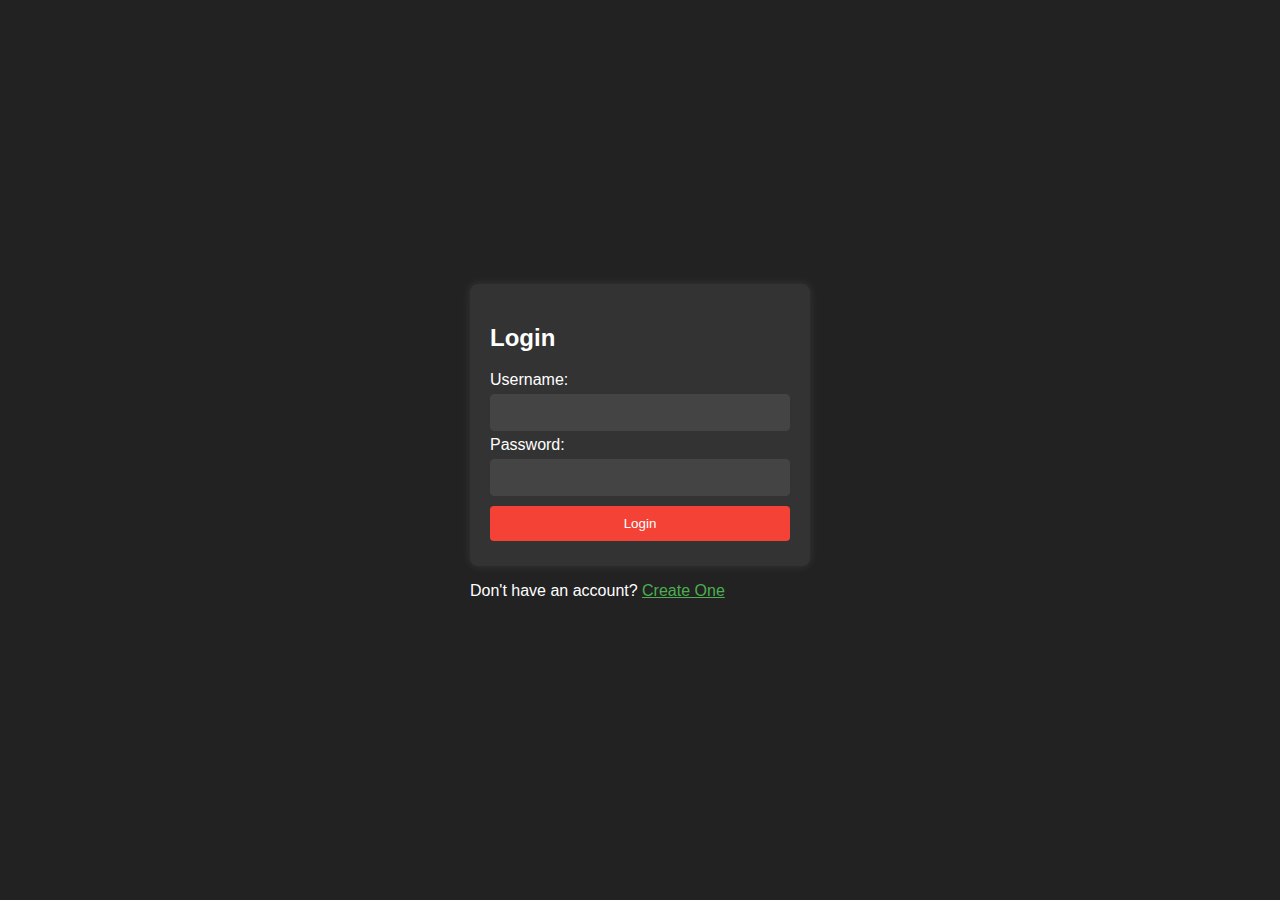
<file: index.html>
<!DOCTYPE html>
<html lang="en">
<head>
    <meta charset="UTF-8">
    <meta name="viewport" content="width=device-width, initial-scale=1.0">
    <title>Login Page</title>
    <style>
        body {
            font-family: Arial, sans-serif;
            background-color: #222;
            margin: 0;
            padding: 0;
            display: flex;
            justify-content: center;
            align-items: center;
            height: 100vh;
        }
        form {
            background-color: #333;
            padding: 20px;
            border-radius: 8px;
            box-shadow: 0px 0px 10px rgba(255, 255, 255, 0.1);
            width: 300px;
        }
        input[type="text"],
        input[type="password"],
        input[type="submit"] {
            width: 100%;
            padding: 10px;
            margin: 5px 0;
            border: 1px solid #444;
            border-radius: 4px;
            box-sizing: border-box;
            background-color: #444;
            color: #fff;
        }
        input[type="submit"] {
            background-color: #f44336; /* Changed to red */
            color: white;
            border: none;
            cursor: pointer;
        }
        input[type="submit"]:hover {
            background-color: #e53935; /* Darker shade of red */
        }
        label {
            color: #fff;
        }
        a {
            color: #4caf50;
        }
    </style>
</head>
<body>
    <div id="loginSection">
        <form id="loginForm" action="home.html" method="post" onsubmit="return validateLogin()">
            <h2 style="color: #fff;">Login</h2>
            <label for="username">Username:</label>
            <input type="text" id="username" name="username" required>
            <label for="password">Password:</label>
            <input type="password" id="password" name="password" required>
            <input type="submit" value="Login">
        </form>
        <p style="color: #fff;">Don't have an account? <a href="#" onclick="toggleForm()">Create One</a></p>
    </div>

    <div id="registrationSection" style="display:none;">
        <form id="registrationForm" action="#" method="post" onsubmit="return createUser()">
            <label for="newUsername">Username:</label>
            <input type="text" id="newUsername" name="newUsername" required>
            <label for="newPassword">Password:</label>
            <input type="password" id="newPassword" name="newPassword" required>
            <input type="submit" value="Create Account">
        </form>
        <p style="color: #fff;">Already have an account? <a href="#" onclick="toggleForm()">Login</a></p>
    </div>

    <script>
        function validateLogin() {
            var username = document.getElementById("username").value;
            var password = document.getElementById("password").value;

            if (username === "pass" && password === "pass") {
                return true; // Proceed to home.html
            } else {
                alert("Incorrect username or password");
                return false; // Prevent form submission
            }
        }

        function toggleForm() {
            var loginSection = document.getElementById("loginSection");
            var registrationSection = document.getElementById("registrationSection");

            if (loginSection.style.display === "none") {
                loginSection.style.display = "block";
                registrationSection.style.display = "none";
            } else {
                loginSection.style.display = "none";
                registrationSection.style.display = "block";
            }
        }

        function createUser() {
            var newUsername = document.getElementById("newUsername").value;
            var newPassword = document.getElementById("newPassword").value;

            alert("Account created successfully for " + newUsername);
            return true; // Allow form submission
        }
    </script>
</body>
</html>
</file>
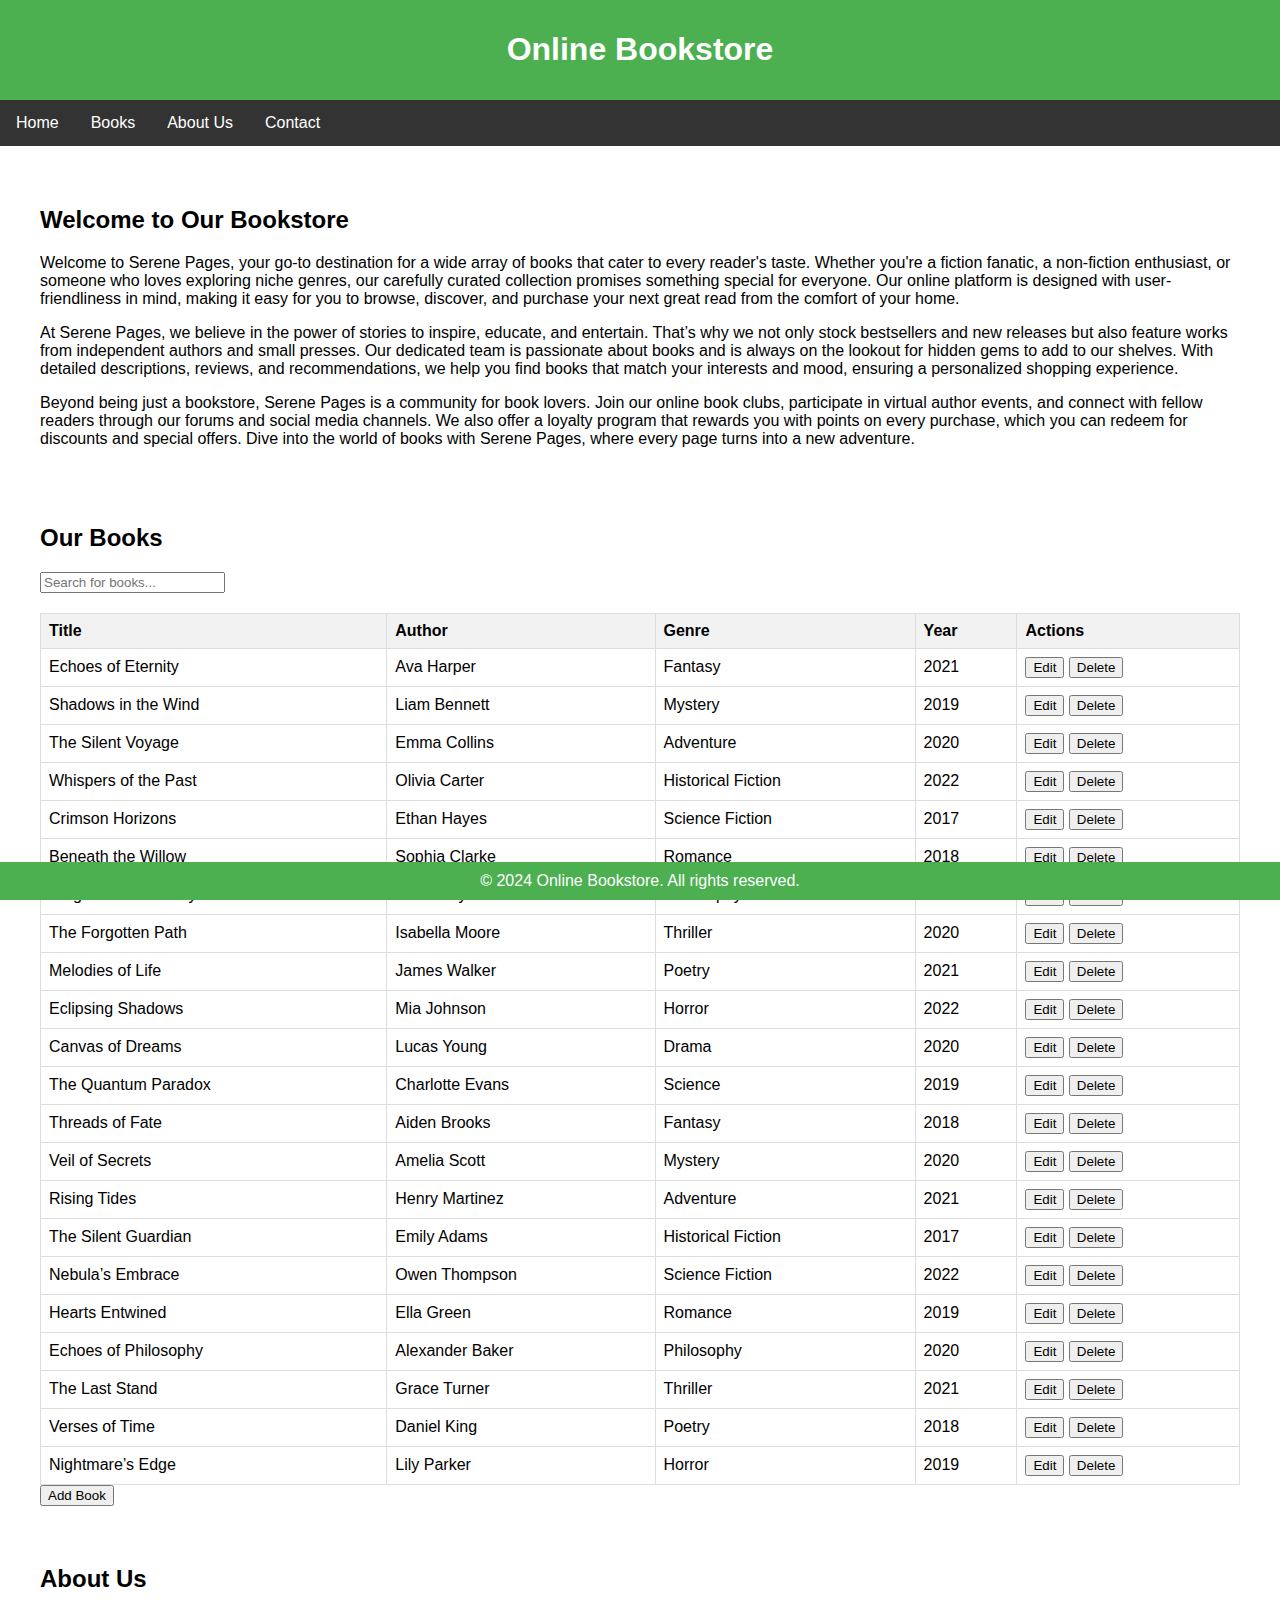
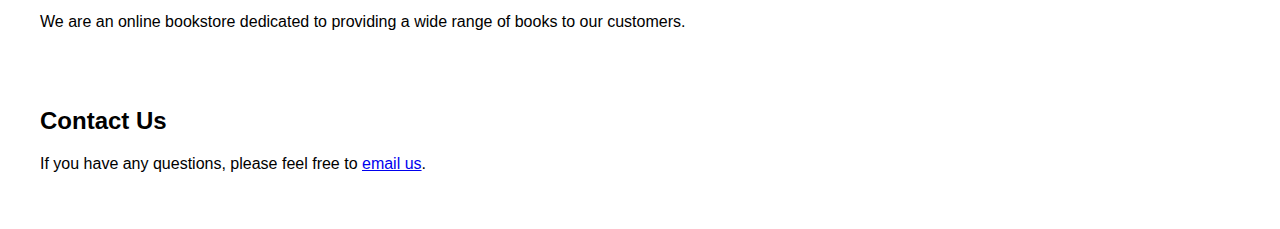
<file: home.html>
<!DOCTYPE html>
<html lang="en">
<head>
    <meta charset="UTF-8">
    <meta name="viewport" content="width=device-width, initial-scale=1.0">
    <title>Online Bookstore</title>
    <style>
        body {
            font-family: Arial, sans-serif;
            margin: 0;
            padding: 0;
        }
        header {
            background-color: #4CAF50;
            color: white;
            padding: 10px 0;
            text-align: center;
        }
        nav {
            background-color: #333;
            overflow: hidden;
        }
        nav a {
            float: left;
            display: block;
            color: white;
            text-align: center;
            padding: 14px 16px;
            text-decoration: none;
        }
        nav a:hover {
            background-color: #ddd;
            color: black;
        }
        footer {
            background-color: #4CAF50;
            color: white;
            text-align: center;
            padding: 10px 0;
            position: fixed;
            width: 100%;
            bottom: 0;
        }
        main {
            padding: 20px;
        }
        section {
            padding: 20px;
        }
        table {
            width: 100%;
            border-collapse: collapse;
            margin-top: 20px;
        }
        table, th, td {
            border: 1px solid #ddd;
        }
        th, td {
            padding: 8px;
            text-align: left;
        }
        th {
            background-color: #f2f2f2;
        }
        #formContainer {
            margin-top: 20px;
        }
        .hidden {
            display: none;
        }
    </style>
</head>
<body>
    <header>
        <h1>Online Bookstore</h1>
    </header>
    <nav>
        <a href="#home">Home</a>
        <a href="#books">Books</a>
        <a href="#about">About Us</a>
        <a href="#contact">Contact</a>
    </nav>
    <main>
        <section id="home">
            <h2>Welcome to Our Bookstore</h2>
            <p>Welcome to Serene Pages, your go-to destination for a wide array of books that cater to every reader's taste. Whether you're a fiction fanatic, a non-fiction enthusiast, or someone who loves exploring niche genres, our carefully curated collection promises something special for everyone. Our online platform is designed with user-friendliness in mind, making it easy for you to browse, discover, and purchase your next great read from the comfort of your home.</p>

<p>At Serene Pages, we believe in the power of stories to inspire, educate, and entertain. That’s why we not only stock bestsellers and new releases but also feature works from independent authors and small presses. Our dedicated team is passionate about books and is always on the lookout for hidden gems to add to our shelves. With detailed descriptions, reviews, and recommendations, we help you find books that match your interests and mood, ensuring a personalized shopping experience.</p>

<p>Beyond being just a bookstore, Serene Pages is a community for book lovers. Join our online book clubs, participate in virtual author events, and connect with fellow readers through our forums and social media channels. We also offer a loyalty program that rewards you with points on every purchase, which you can redeem for discounts and special offers. Dive into the world of books with Serene Pages, where every page turns into a new adventure.</p>
        </section>

        <section id="books">
            <h2>Our Books</h2>
            <input type="text" id="searchInput" placeholder="Search for books..." onkeyup="searchBook()">
            <table id="bookTable">
                <thead>
                    <tr>
                        <th>Title</th>
                        <th>Author</th>
                        <th>Genre</th>
                        <th>Year</th>
                        <th>Actions</th>
                    </tr>
                </thead>
                <tbody id="bookTableBody">
                    <!-- Sample data rows will go here -->
                </tbody>
            </table>

            <div id="formContainer" class="hidden">
                <h2 id="formTitle">Add Book</h2>
                <form id="bookForm" onsubmit="return saveBook()">
                    <input type="hidden" id="bookIndex">
                    <label for="title">Title:</label>
                    <input type="text" id="title" required><br><br>
                    <label for="author">Author:</label>
                    <input type="text" id="author" required><br><br>
                    <label for="genre">Genre:</label>
                    <input type="text" id="genre" required><br><br>
                    <label for="year">Year:</label>
                    <input type="number" id="year" required><br><br>
                    <button type="submit">Save</button>
                    <button type="button" onclick="cancelEdit()">Cancel</button>
                </form>
            </div>

            <button onclick="showAddForm()">Add Book</button>
        </section>

        <section id="about">
            <h2>About Us</h2>
            <p>We are an online bookstore dedicated to providing a wide range of books to our customers.</p>
        </section>

        <section id="contact">
            <h2>Contact Us</h2>
            <p>If you have any questions, please feel free to <a href="mailto:info@onlinebookstore.com">email us</a>.</p>
        </section>
    </main>
    <footer>
        &copy; 2024 Online Bookstore. All rights reserved.
    </footer>

    <script>
       let books = [
    { title: 'Echoes of Eternity', author: 'Ava Harper', genre: 'Fantasy', year: 2021 },
    { title: 'Shadows in the Wind', author: 'Liam Bennett', genre: 'Mystery', year: 2019 },
    { title: 'The Silent Voyage', author: 'Emma Collins', genre: 'Adventure', year: 2020 },
    { title: 'Whispers of the Past', author: 'Olivia Carter', genre: 'Historical Fiction', year: 2022 },
    { title: 'Crimson Horizons', author: 'Ethan Hayes', genre: 'Science Fiction', year: 2017 },
    { title: 'Beneath the Willow', author: 'Sophia Clarke', genre: 'Romance', year: 2018 },
    { title: 'Fragments of Reality', author: 'Noah Reynolds', genre: 'Philosophy', year: 2019 },
    { title: 'The Forgotten Path', author: 'Isabella Moore', genre: 'Thriller', year: 2020 },
    { title: 'Melodies of Life', author: 'James Walker', genre: 'Poetry', year: 2021 },
    { title: 'Eclipsing Shadows', author: 'Mia Johnson', genre: 'Horror', year: 2022 },
    { title: 'Canvas of Dreams', author: 'Lucas Young', genre: 'Drama', year: 2020 },
    { title: 'The Quantum Paradox', author: 'Charlotte Evans', genre: 'Science', year: 2019 },
    { title: 'Threads of Fate', author: 'Aiden Brooks', genre: 'Fantasy', year: 2018 },
    { title: 'Veil of Secrets', author: 'Amelia Scott', genre: 'Mystery', year: 2020 },
    { title: 'Rising Tides', author: 'Henry Martinez', genre: 'Adventure', year: 2021 },
    { title: 'The Silent Guardian', author: 'Emily Adams', genre: 'Historical Fiction', year: 2017 },
    { title: 'Nebula’s Embrace', author: 'Owen Thompson', genre: 'Science Fiction', year: 2022 },
    { title: 'Hearts Entwined', author: 'Ella Green', genre: 'Romance', year: 2019 },
    { title: 'Echoes of Philosophy', author: 'Alexander Baker', genre: 'Philosophy', year: 2020 },
    { title: 'The Last Stand', author: 'Grace Turner', genre: 'Thriller', year: 2021 },
    { title: 'Verses of Time', author: 'Daniel King', genre: 'Poetry', year: 2018 },
    { title: 'Nightmare’s Edge', author: 'Lily Parker', genre: 'Horror', year: 2019 }
];


        function renderTable() {
            const tbody = document.getElementById('bookTableBody');
            tbody.innerHTML = '';
            books.forEach((book, index) => {
                const row = document.createElement('tr');
                row.innerHTML = `
                    <td>${book.title}</td>
                    <td>${book.author}</td>
                    <td>${book.genre}</td>
                    <td>${book.year}</td>
                    <td>
                        <button onclick="editBook(${index})">Edit</button>
                        <button onclick="deleteBook(${index})">Delete</button>
                    </td>
                `;
                tbody.appendChild(row);
            });
        }

        function showAddForm() {
            document.getElementById('formContainer').classList.remove('hidden');
            document.getElementById('formTitle').innerText = 'Add Book';
            document.getElementById('bookForm').reset();
            document.getElementById('bookIndex').value = '';
        }

        function editBook(index) {
            document.getElementById('formContainer').classList.remove('hidden');
            document.getElementById('formTitle').innerText = 'Edit Book';
            const book = books[index];
            document.getElementById('title').value = book.title;
            document.getElementById('author').value = book.author;
            document.getElementById('genre').value = book.genre;
            document.getElementById('year').value = book.year;
            document.getElementById('bookIndex').value = index;
        }

        function saveBook() {
            const index = document.getElementById('bookIndex').value;
            const book = {
                title: document.getElementById('title').value,
                author: document.getElementById('author').value,
                genre: document.getElementById('genre').value,
                year: document.getElementById('year').value
            };
            if (index) {
                books[index] = book;
            } else {
                books.push(book);
            }
            renderTable();
            cancelEdit();
            return false;
        }

        function deleteBook(index) {
            books.splice(index, 1);
            renderTable();
        }

        function cancelEdit() {
            document.getElementById('formContainer').classList.add('hidden');
        }

        function searchBook() {
            const searchInput = document.getElementById('searchInput').value.toLowerCase();
            const tbody = document.getElementById('bookTableBody');
            tbody.innerHTML = '';
            books.filter(book => 
                book.title.toLowerCase().includes(searchInput) || 
                book.author.toLowerCase().includes(searchInput) || 
                book.genre.toLowerCase().includes(searchInput) || 
                book.year.toString().includes(searchInput)
            ).forEach((book, index) => {
                const row = document.createElement('tr');
                row.innerHTML = `
                    <td>${book.title}</td>
                    <td>${book.author}</td>
                    <td>${book.genre}</td>
                    <td>${book.year}</td>
                    <td>
                        <button onclick="editBook(${index})">Edit</button>
                        <button onclick="deleteBook(${index})">Delete</button>
                    </td>
                `;
                tbody.appendChild(row);
            });
        }

        renderTable();
    </script>
</body>
</html>
</file>
